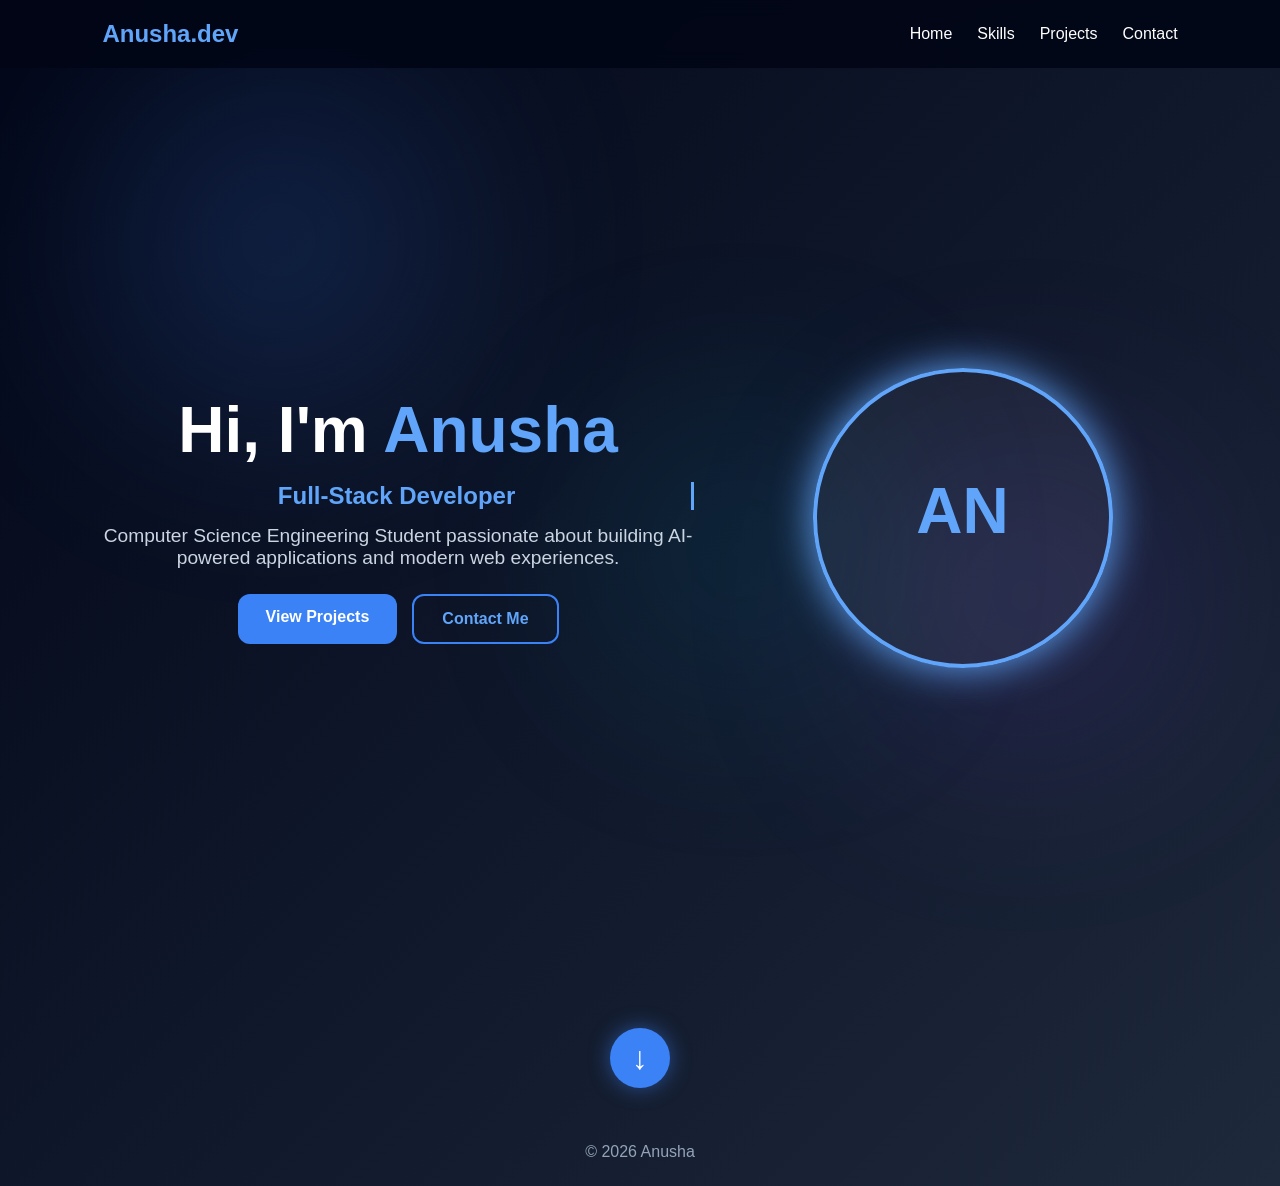
<file: index.html>
<!DOCTYPE html>
<html>
<head>
<meta charset="UTF-8">
<title>Anusha Portfolio</title>
<link rel="stylesheet" href="style.css">
</head>

<body>

  <body>

<div class="blob blob1"></div>
<div class="blob blob2"></div>
<div class="blob blob3"></div>


<nav>

  <h2>Anusha.dev</h2>
  <ul>
    <li><a href="index.html">Home</a></li>
    <li><a href="skills.html">Skills</a></li>
    <li><a href="projects.html">Projects</a></li>
    <li><a href="contact.html">Contact</a></li>
  </ul>
</nav>

<section class="hero">

<div class="hero-left">

<h1>
Hi, I'm <span>Anusha</span>
</h1>

<h2 class="typing">
Full-Stack Developer
</h2>

<p>
Computer Science Engineering Student passionate about
building AI-powered applications and modern web experiences.
</p>

<div class="hero-buttons">
<a href="projects.html" class="btn">View Projects</a>
<a href="contact.html" class="btn2">Contact Me</a>
</div>

</div>

<div class="hero-right">
<div class="profile-card">
<h1>AN</h1>
</div>

</div>

</section>
<div class="next-page">
    <a href="projects.html">↓</a>
</div>

<footer>© 2026 Anusha</footer>

</body>
</html>
</file>
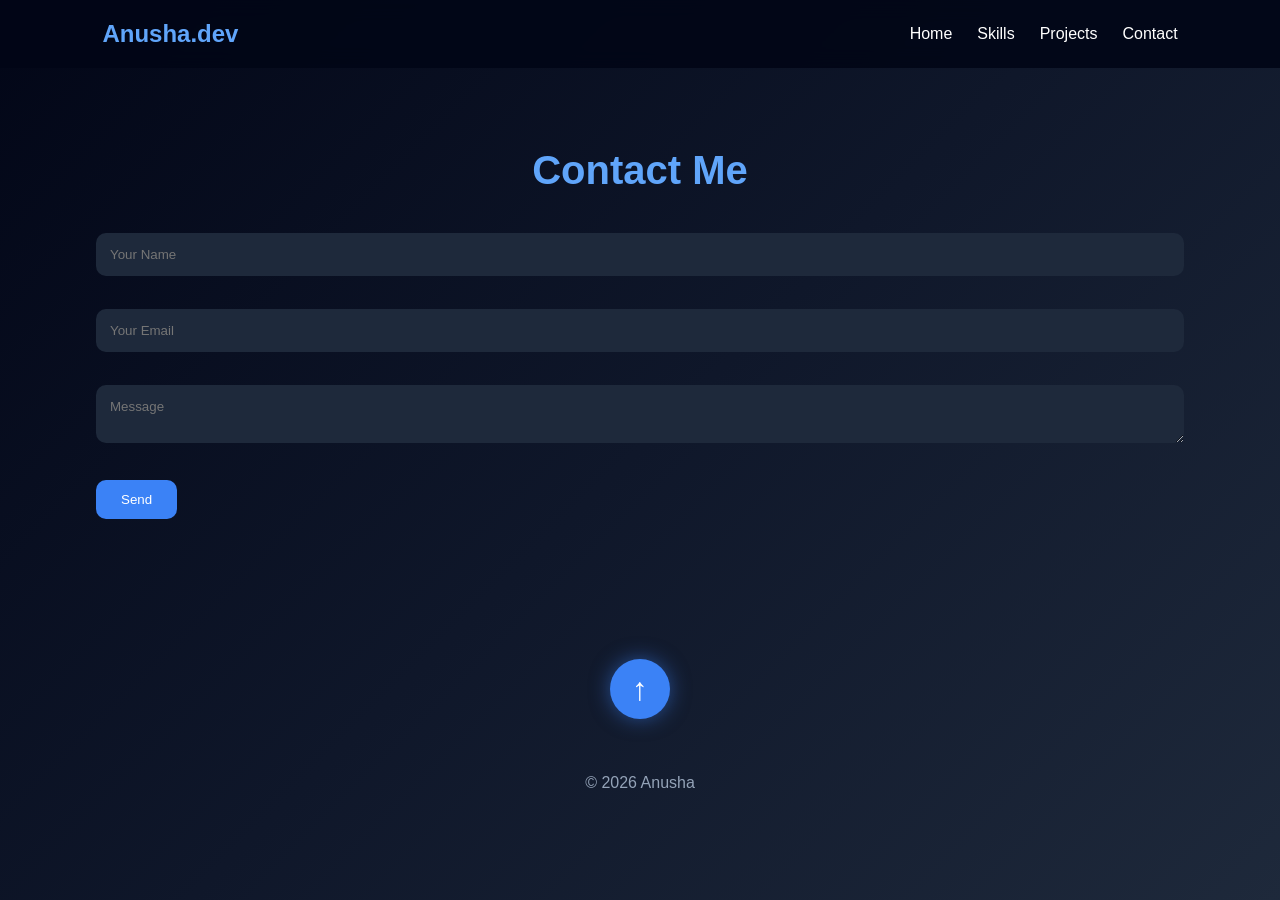
<file: contact.html>
<!DOCTYPE html>
<html>
<head>
<meta charset="UTF-8">
<title>Contact</title>
<link rel="stylesheet" href="style.css">
</head>

<body>

<nav>
  <h2>Anusha.dev</h2>
  <ul>
    <li><a href="index.html">Home</a></li>
    <li><a href="skills.html">Skills</a></li>
    <li><a href="projects.html">Projects</a></li>
    <li><a href="contact.html">Contact</a></li>
  </ul>
</nav>

<section class="container">
  <h2>Contact Me</h2>

  <input type="text" placeholder="Your Name"><br><br>
  <input type="email" placeholder="Your Email"><br><br>
  <textarea placeholder="Message"></textarea><br><br>
  <button>Send</button>

</section>
<div class="next-page">
    <a href="index.html">↑</a>
</div>

<footer>© 2026 Anusha</footer>

</body>
</html>
</file>
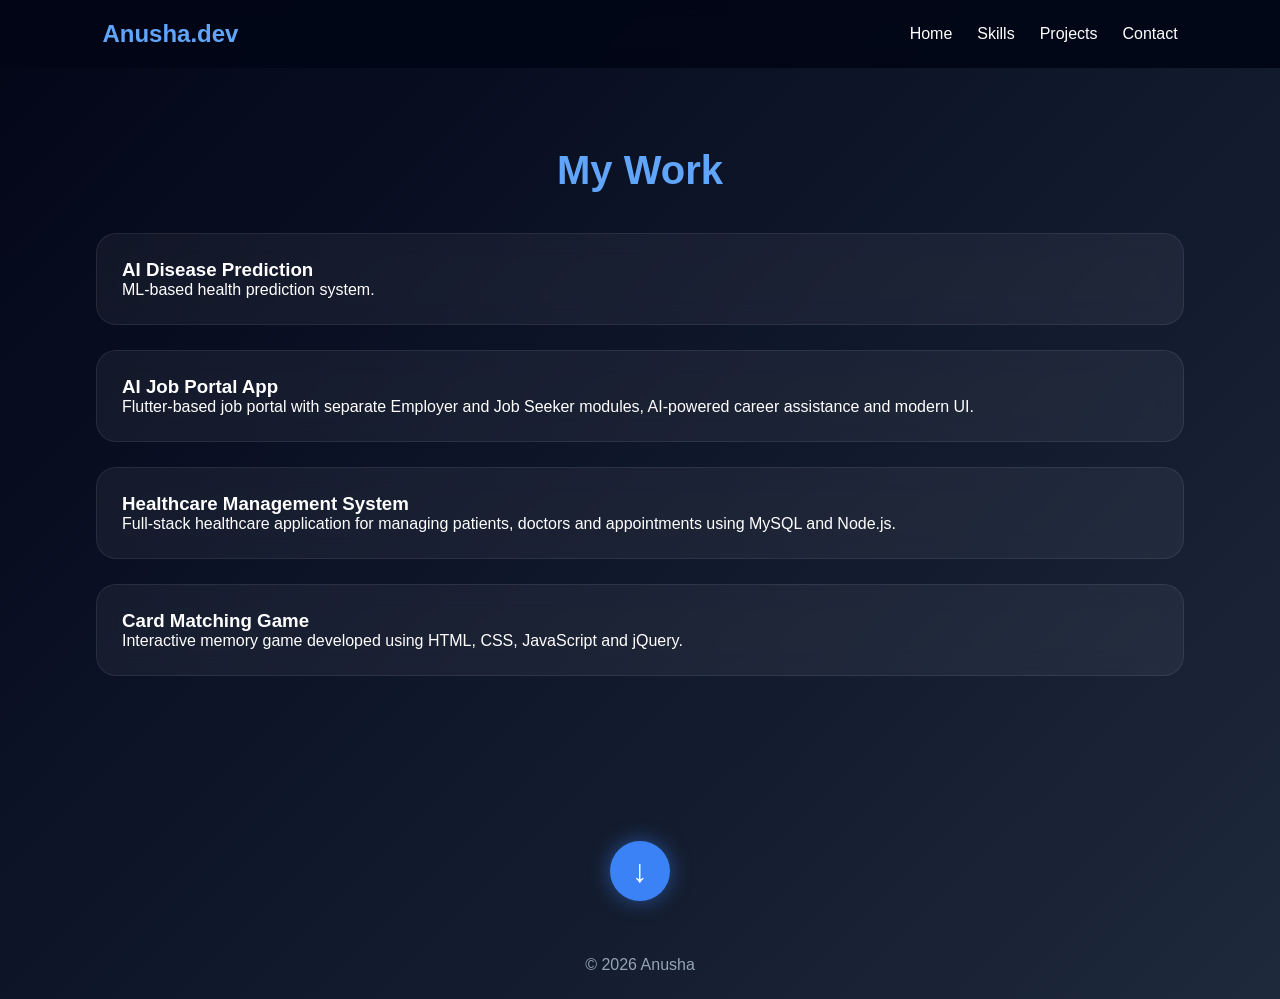
<file: projects.html>
<!DOCTYPE html>
<html>
<head>
<meta charset="UTF-8">
<title>Projects</title>
<link rel="stylesheet" href="style.css">
</head>

<body>

<nav>
  <h2>Anusha.dev</h2>
  <ul>
    <li><a href="index.html">Home</a></li>
    <li><a href="skills.html">Skills</a></li>
    <li><a href="projects.html">Projects</a></li>
    <li><a href="contact.html">Contact</a></li>
  </ul>
</nav>

<section class="container">
  <h2>My Work</h2>

  <div class="card">
    <h3>AI Disease Prediction</h3>
    <p>ML-based health prediction system.</p>
  </div>

  <div class="card">
    <h3>AI Job Portal App</h3>
    <p>
Flutter-based job portal with separate Employer and Job Seeker modules,
AI-powered career assistance and modern UI.
</p>
</div>

  <div class="card">
<h3>Healthcare Management System</h3>
<p>
Full-stack healthcare application for managing patients,
doctors and appointments using MySQL and Node.js.
</p>
</div>

  <div class="card">
<h3>Card Matching Game</h3>
<p>
Interactive memory game developed using HTML, CSS,
JavaScript and jQuery.
</p>
</div>
</section>

<div class="next-page">
    <a href="skills.html">↓</a>
</div>

<footer>© 2026 Anusha</footer>

</body>
</html>
</file>
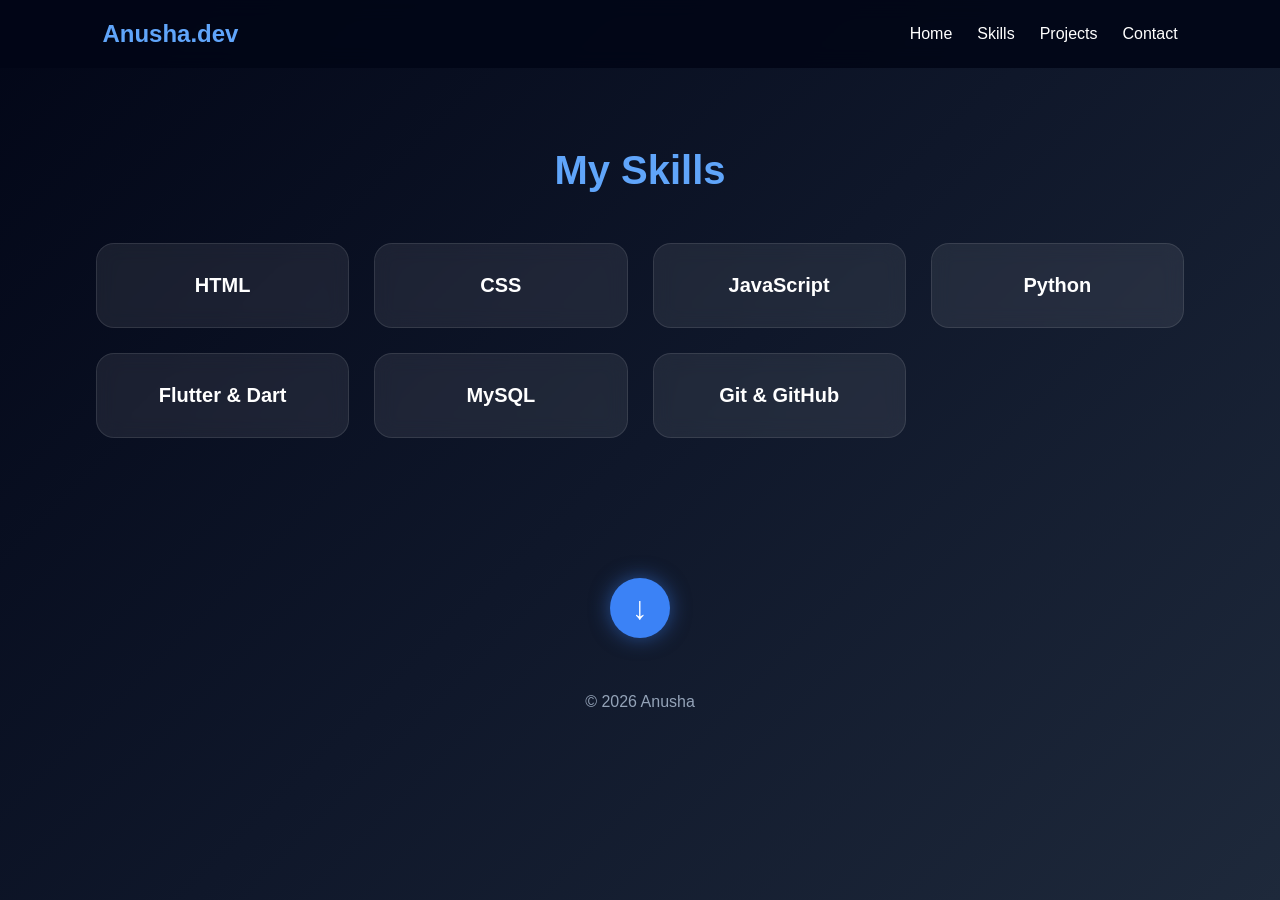
<file: skills.html>
<!DOCTYPE html>
<html>
<head>
<meta charset="UTF-8">
<title>Skills</title>
<link rel="stylesheet" href="style.css">
</head>

<body>

<nav>
  <h2>Anusha.dev</h2>
  <ul>
    <li><a href="index.html">Home</a></li>
    <li><a href="skills.html">Skills</a></li>
    <li><a href="projects.html">Projects</a></li>
    <li><a href="contact.html">Contact</a></li>
  </ul>
</nav>

<section class="container">
  <h2>My Skills</h2>

  <div class="skills-grid">

<div class="skill-card">HTML</div>
<div class="skill-card">CSS</div>
<div class="skill-card">JavaScript</div>
<div class="skill-card">Python</div>
<div class="skill-card">Flutter & Dart</div>
<div class="skill-card">MySQL</div>
<div class="skill-card">Git & GitHub</div>

</div>
</section>
<div class="next-page">
    <a href="contact.html">↓</a>
</div>

<footer>© 2026 Anusha</footer>

</body>
</html>
</file>
<file: style.css>
*{
margin:0;
padding:0;
box-sizing:border-box;
font-family:'Segoe UI',sans-serif;
scroll-behavior:smooth;
}

body{
background:linear-gradient(135deg,#020617,#0f172a,#1e293b);
color:white;
min-height:100vh;
}

/* Navbar */
nav{
display:flex;
justify-content:space-between;
align-items:center;
padding:20px 8%;
position:sticky;
top:0;
background:rgba(2,6,23,0.9);
backdrop-filter:blur(10px);
z-index:1000;
}

nav h2{
color:#60a5fa;
}

nav ul{
display:flex;
list-style:none;
gap:25px;
}

nav a{
text-decoration:none;
color:white;
font-weight:500;
transition:.3s;
}

nav a:hover{
color:#60a5fa;
}

/* Hero */
.hero{
min-height:90vh;
display:flex;
justify-content:center;
align-items:center;
text-align:center;
padding:40px;
}

.hero h1{
font-size:4rem;
margin-bottom:15px;
}

.hero span{
color:#60a5fa;
}

.hero p{
font-size:1.2rem;
color:#cbd5e1;
margin-bottom:25px;
}

.hero-buttons{
display:flex;
justify-content:center;
gap:15px;
flex-wrap:wrap;
}

.btn{
background:#3b82f6;
padding:14px 28px;
border-radius:12px;
text-decoration:none;
color:white;
font-weight:600;
transition:.3s;
}

.btn:hover{
transform:translateY(-4px);
}

.btn2{
border:2px solid #3b82f6;
padding:14px 28px;
border-radius:12px;
text-decoration:none;
color:#60a5fa;
font-weight:600;
}

/* Sections */
.container{
width:85%;
margin:auto;
padding:80px 0;
}

.container h2{
text-align:center;
font-size:2.5rem;
margin-bottom:40px;
color:#60a5fa;
}

/* Cards */
.card{
background:rgba(255,255,255,0.05);
backdrop-filter:blur(12px);
border:1px solid rgba(255,255,255,0.08);
border-radius:20px;
padding:25px;
margin-bottom:25px;
transition:.3s;
}

.card:hover{
transform:translateY(-8px);
box-shadow:0 10px 25px rgba(96,165,250,.25);
}

/* Skills */
.skills-grid{
display:grid;
grid-template-columns:repeat(auto-fit,minmax(220px,1fr));
gap:20px;
}

.skill-card{
background:rgba(255,255,255,0.05);
padding:20px;
border-radius:16px;
text-align:center;
font-weight:600;
transition:.3s;
}

.skill-card:hover{
transform:translateY(-6px);
}

/* Contact */
.contact-box{
max-width:600px;
margin:auto;
}

input,textarea{
width:100%;
padding:14px;
margin-bottom:15px;
border:none;
border-radius:10px;
background:#1e293b;
color:white;
}

button{
background:#3b82f6;
color:white;
padding:12px 25px;
border:none;
border-radius:10px;
cursor:pointer;
}

footer{
text-align:center;
padding:25px;
color:#94a3b8;
}
.hero{
display:flex;
justify-content:space-between;
align-items:center;
padding:100px 8%;
min-height:100vh;
}

.hero-left{
width:55%;
}

.hero-right{
width:40%;
display:flex;
justify-content:center;
}

.profile-card{
width:320px;
height:320px;
border-radius:50%;
overflow:hidden;
border:4px solid #60a5fa;
box-shadow:0 0 30px #60a5fa;
animation:float 4s ease-in-out infinite;
}

.profile-card img{
width:100%;
height:100%;
object-fit:cover;
}

.typing{
color:#60a5fa;
white-space:nowrap;
overflow:hidden;
border-right:3px solid #60a5fa;
animation:blink .7s infinite;
}

@keyframes blink{
50%{
border-color:transparent;
}
}

@keyframes float{
0%,100%{
transform:translateY(0);
}
50%{
transform:translateY(-15px);
}
}
.hero{
display:flex;
justify-content:space-between;
align-items:center;
padding:100px 8%;
min-height:100vh;
}

.hero-left{
width:55%;
}

.hero-right{
width:40%;
display:flex;
justify-content:center;
}

.profile-card{
width:300px;
height:300px;
border-radius:50%;
display:flex;
justify-content:center;
align-items:center;
font-size:80px;
font-weight:bold;
color:#60a5fa;
background:rgba(255,255,255,0.05);
border:4px solid #60a5fa;
box-shadow:0 0 40px #60a5fa;
animation:float 4s ease-in-out infinite;
}

.typing{
color:#60a5fa;
margin:15px 0;
}

@keyframes float{
0%,100%{
transform:translateY(0);
}
50%{
transform:translateY(-15px);
}
}

.blob{
position:fixed;
border-radius:50%;
filter:blur(120px);
opacity:.25;
z-index:-1;
}

.blob1{
width:300px;
height:300px;
background:#3b82f6;
top:10%;
left:10%;
}

.blob2{
width:250px;
height:250px;
background:#8b5cf6;
bottom:20%;
right:10%;
}

.blob3{
width:200px;
height:200px;
background:#06b6d4;
top:50%;
left:50%;
}
.next-page{
text-align:center;
margin-top:60px;
margin-bottom:30px;
}

.next-page a{
display:inline-flex;
justify-content:center;
align-items:center;
width:60px;
height:60px;
border-radius:50%;
background:#3b82f6;
color:white;
font-size:32px;
text-decoration:none;
box-shadow:0 0 20px rgba(59,130,246,.5);
transition:.3s;
animation:bounce 2s infinite;
}

.next-page a:hover{
transform:scale(1.1);
}

@keyframes bounce{
0%,100%{
transform:translateY(0);
}
50%{
transform:translateY(-10px);
}
}
.skills-grid{
display:grid;
grid-template-columns:repeat(auto-fit,minmax(220px,1fr));
gap:25px;
margin-top:50px;
}

.skill-card{
background:rgba(255,255,255,0.08);
backdrop-filter:blur(10px);
border:1px solid rgba(255,255,255,0.1);
padding:30px;
border-radius:18px;
text-align:center;
font-size:20px;
font-weight:600;
transition:.3s;
cursor:pointer;
}

.skill-card:hover{
transform:translateY(-10px);
box-shadow:0 0 25px rgba(96,165,250,.5);
border-color:#60a5fa;
}
</file>
